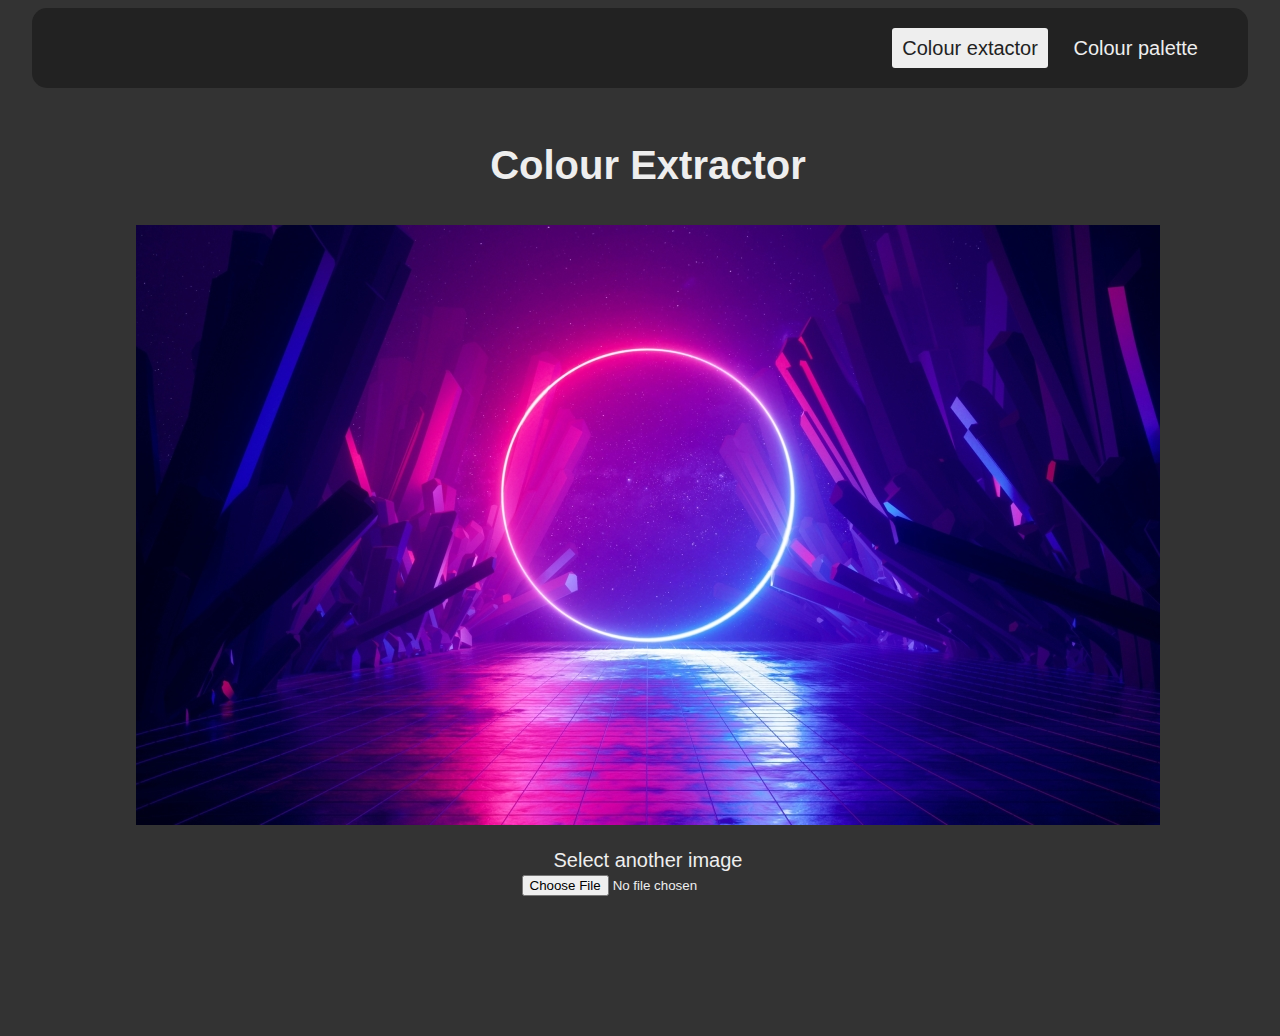
<file: index.html>
<!DOCTYPE html>
<html lang="en">

<head>
  <meta charset="UTF-8" />
  <meta http-equiv="X-UA-Compatible" content="IE=edge" />
  <meta name="viewport" content="width=device-width, initial-scale=1.0" />
  <title>Colour extactor</title>
  <link rel="stylesheet" href="main.css" />
  <link rel="stylesheet" href="aditionalStyle.css" />
  <link rel="manifest" href="./manifest.webmanifest">
</head>

<body>
  <div id="nav">
    <ul>
      <li><a class="selected" href="index.html">Colour extactor</a></li>
      <li><a href="palette.html">Colour palette</a></li>
      <!-- <li><a href="history.html">History</a></li> -->
    </ul>
  </div>
  <main>
    <h1>Colour Extractor</h1>
    <!-- <button id="btn">button</button> -->
    <p>
      <span class="box" id="pixelColor" data-label="Current Pixel"></span>
      <!-- images are from pexels.com -->
    <div id="canvas-container">
      <canvas data-src="" id="canvas"></canvas>
    </div>
    <div class="input">
      <div class="col"><span>Select another image</span>
        <input id="input" type="file" accept="image/*">
      </div>
    </div>
    </p>
    <section class="colours">
      <!-- saved colours here -->
    </section>
  </main>
  <script src="main.js" defer></script>
  <script src="imgUploader.js" defer></script>
  <script src="chroma.min.js" defer></script>
  <script src="app.js"></script>
</body>

</html>
</file>
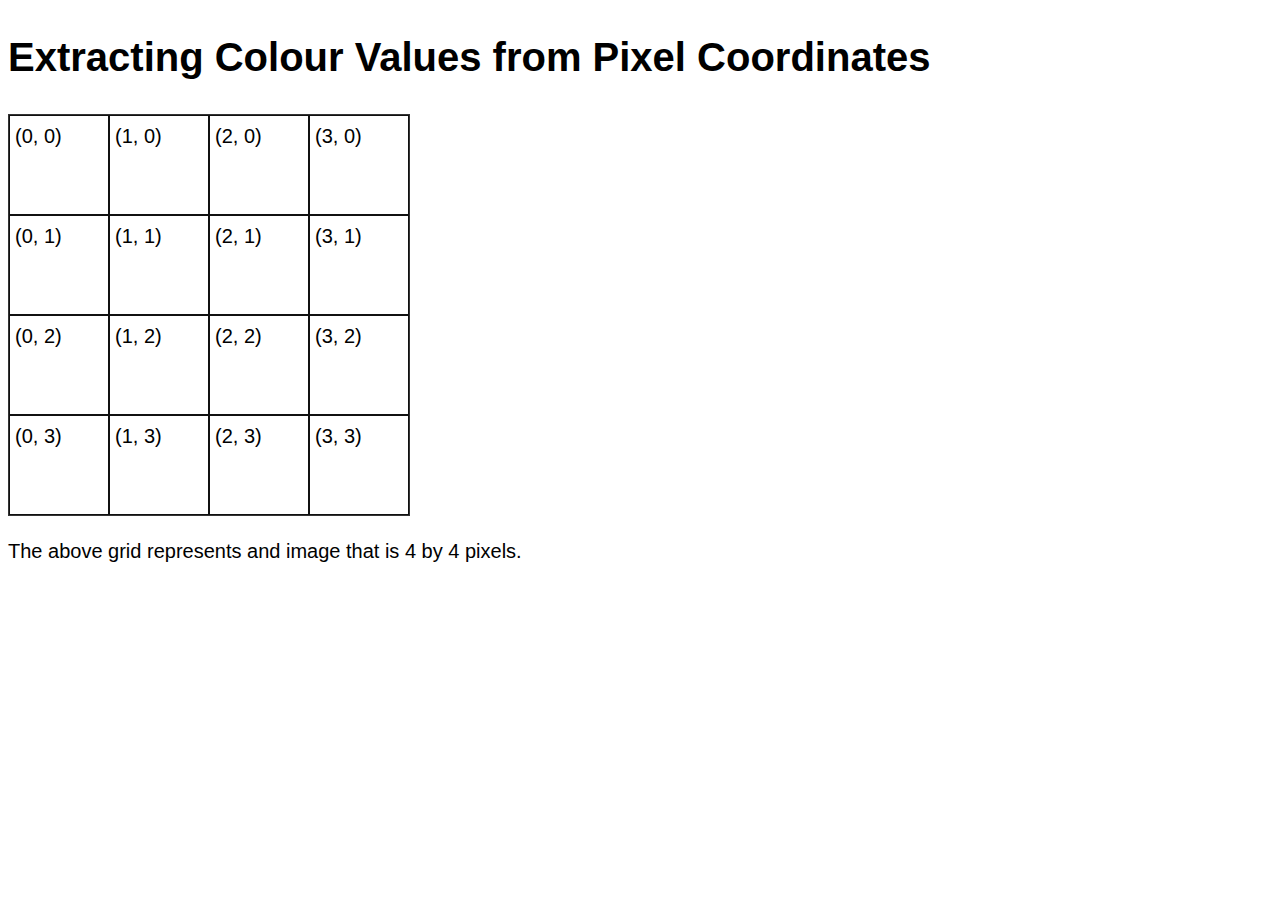
<file: grid.html>
<!DOCTYPE html>
<html lang="en">
  <head>
    <meta charset="UTF-8" />
    <meta http-equiv="X-UA-Compatible" content="IE=edge" />
    <meta name="viewport" content="width=device-width, initial-scale=1.0" />
    <title>Grid Demo</title>
    <style>
      * {
        box-sizing: border-box;
      }
      html {
        font-size: 20px;
        font-weight: 300;
        font-family: -apple-system, BlinkMacSystemFont, 'Segoe UI', Roboto,
          Oxygen, Ubuntu, Cantarell, 'Open Sans', 'Helvetica Neue', sans-serif;
        line-height: 1.5;
      }
      .grid {
        border: 1px solid #333;
        width: 402px;
        height: 402px;
        display: flex;
        flex-wrap: wrap;
      }
      .pixel {
        width: 100px;
        height: 100px;
        border: 1px solid #111;
        position: relative;
        padding: 20px 5px;
      }
      .pixel::before {
        position: absolute;
        top: 5px;
        left: 5px;
        content: '(' attr(data-coord) ')';
      }
      .pixel:hover {
        outline: 2px solid orangered;
      }
      .highlight {
        background-color: gold;
      }
    </style>
  </head>
  <body>
    <h1>Extracting Colour Values from Pixel Coordinates</h1>
    <section class="grid" data-cols="4" data-rows="4"></section>
    <p>
      The above grid represents and image that is <span id="cols"></span> by
      <span id="rows"></span> pixels.
    </p>
    <section>
      <p id="coords"></p>
      <p id="pixelPos"></p>
      <p id="arrayPos"></p>
      <p id="arraySize"></p>
    </section>
    <script>
      let grid = document.querySelector('.grid');
      let cols = grid.getAttribute('data-cols');
      let rows = grid.getAttribute('data-rows');
      //display the grid info in the paragraph below the grid
      document.getElementById('cols').textContent = cols;
      document.getElementById('rows').textContent = rows;
      //size the grid
      grid.style.width = `${cols * 100 + 2}px`;
      grid.style.height = `${rows * 100 + 2}px`;
      //build the grid based on data-rows and data-cols attributes
      for (let r = 0; r < rows; r++) {
        for (let c = 0; c < cols; c++) {
          let div = document.createElement('div');
          div.className = 'pixel';
          div.setAttribute('data-coord', `${c}, ${r}`);
          grid.append(div);
        }
      }
      //listen for mouse movement over the grid
      document.querySelector('.grid').addEventListener('mousemove', getPixel);

      function getPixel(ev) {
        let pixel = ev.target;
        //remove the old highlight class
        document.querySelector('.highlight')?.classList.remove('highlight');
        //add the highlist class to the current pixel div
        pixel.classList.add('highlight');
        let p1 = document.getElementById('coords');
        let p2 = document.getElementById('pixelPos');
        let p3 = document.getElementById('arrayPos');
        let p4 = document.getElementById('arraySize');

        let coords = pixel.getAttribute('data-coord');
        p1.textContent = `Selected pixel (${coords})`;

        let pixelPos = coords.split(', ');
        let col = Number(pixelPos[0]);
        let row = Number(pixelPos[1]);
        let pixelIndex = cols * row + col;
        p2.innerHTML = `Pixel INDEX<br/>Total columns * row + column<br/>${cols} * ${row} + ${col} = ${pixelIndex}`;

        let arrayPos = pixelIndex * 4;
        p3.innerHTML = `Pixel [r,g,b,a] values in array positions<br/>[ ${arrayPos}, ${
          arrayPos + 1
        }, ${arrayPos + 2}, ${arrayPos + 3} ]`;

        p4.innerHTML = `In the grid there are ${
          rows * cols
        } pixels.<br/>In the Array there are ${rows * cols * 4} elements.`;
      }
    </script>
  </body>
</html>
</file>
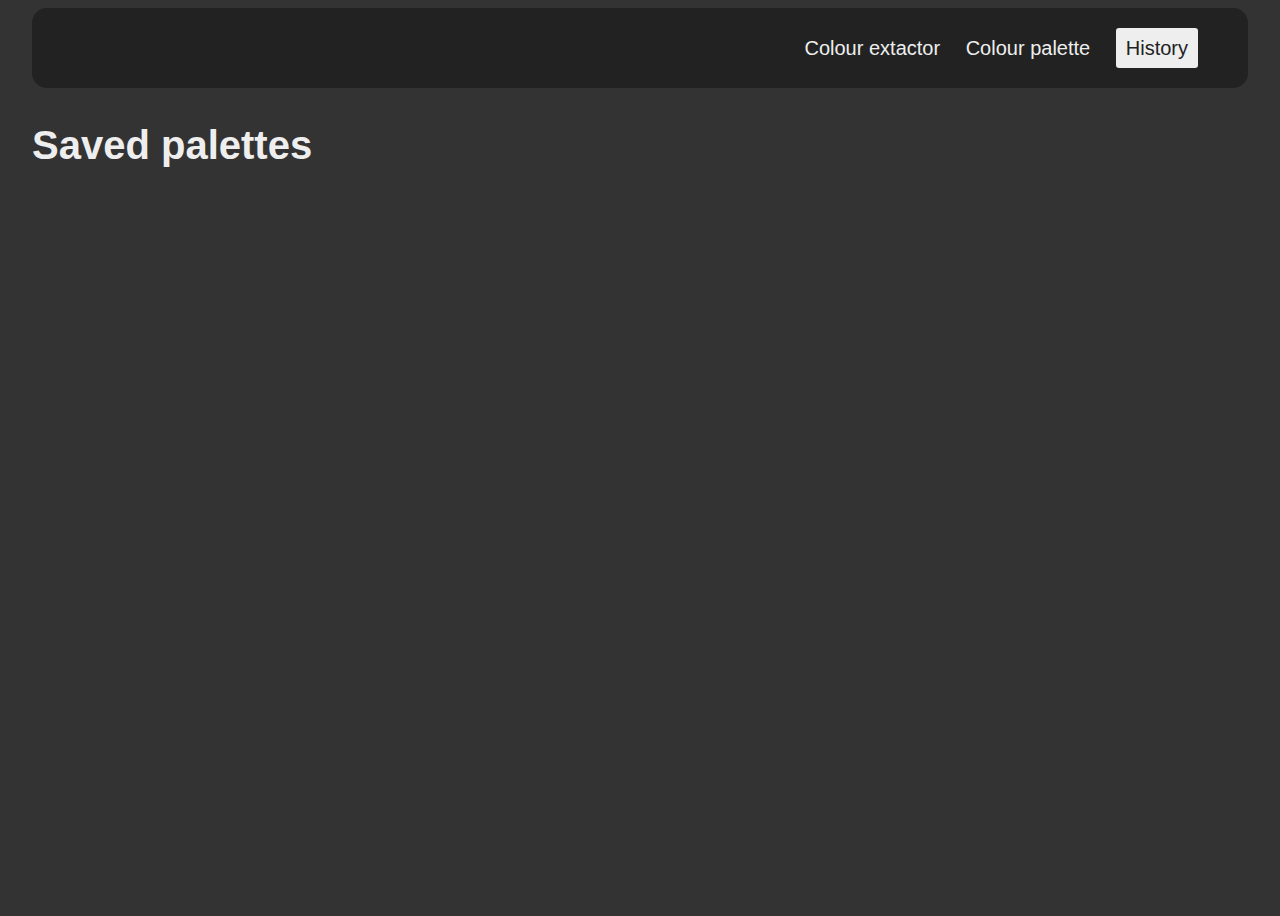
<file: history.html>
<!DOCTYPE html>
<html lang="en">

<head>
    <meta charset="UTF-8">
    <meta http-equiv="X-UA-Compatible" content="IE=edge">
    <meta name="viewport" content="width=device-width, initial-scale=1.0">
    <title>Document</title>
    <link rel="stylesheet" href="./css/history.css">
</head>

<body>
    <div id="nav">
        <ul>
            <li><a href="index.html">Colour extactor</a></li>
            <li><a href="palette.html">Colour palette</a></li>
            <li><a class="selected" href="history.html">History</a></li>
        </ul>
    </div>
    <div>
        <h1>Saved palettes</h1>
        <div class="container"></div>
    </div>
</body>
<script src="./app.js"></script>
<script src="./js/history.js"></script>
<script src="./js/moment.js"></script>
<script src="./js/chroma.min.js"></script>

</html>
</file>
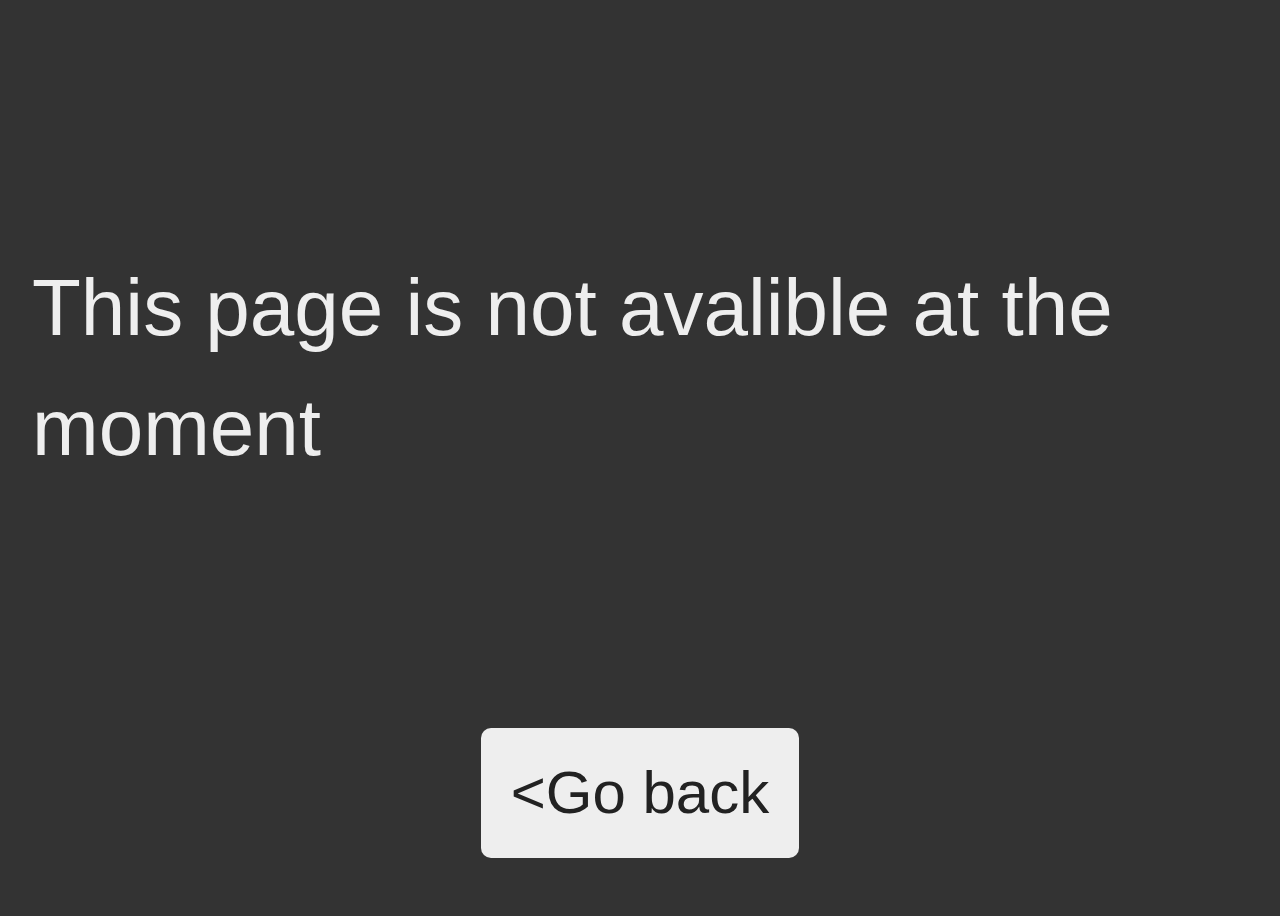
<file: offline.html>
<!DOCTYPE html>
<html lang="en">

<head>
    <meta charset="UTF-8">
    <meta http-equiv="X-UA-Compatible" content="IE=edge">
    <meta name="viewport" content="width=device-width, initial-scale=1.0">
    <title>Document</title>
    <link rel="stylesheet" href="./css/offline.css">
</head>

<body>

    <div class="histo">This page is not avalible at the moment</div>
    <div class="bc"><a class="button-light" href="./index.html">&lt;Go back</a>
    </div>
</body>
<script src="./app.js"></script>

</html>
</file>
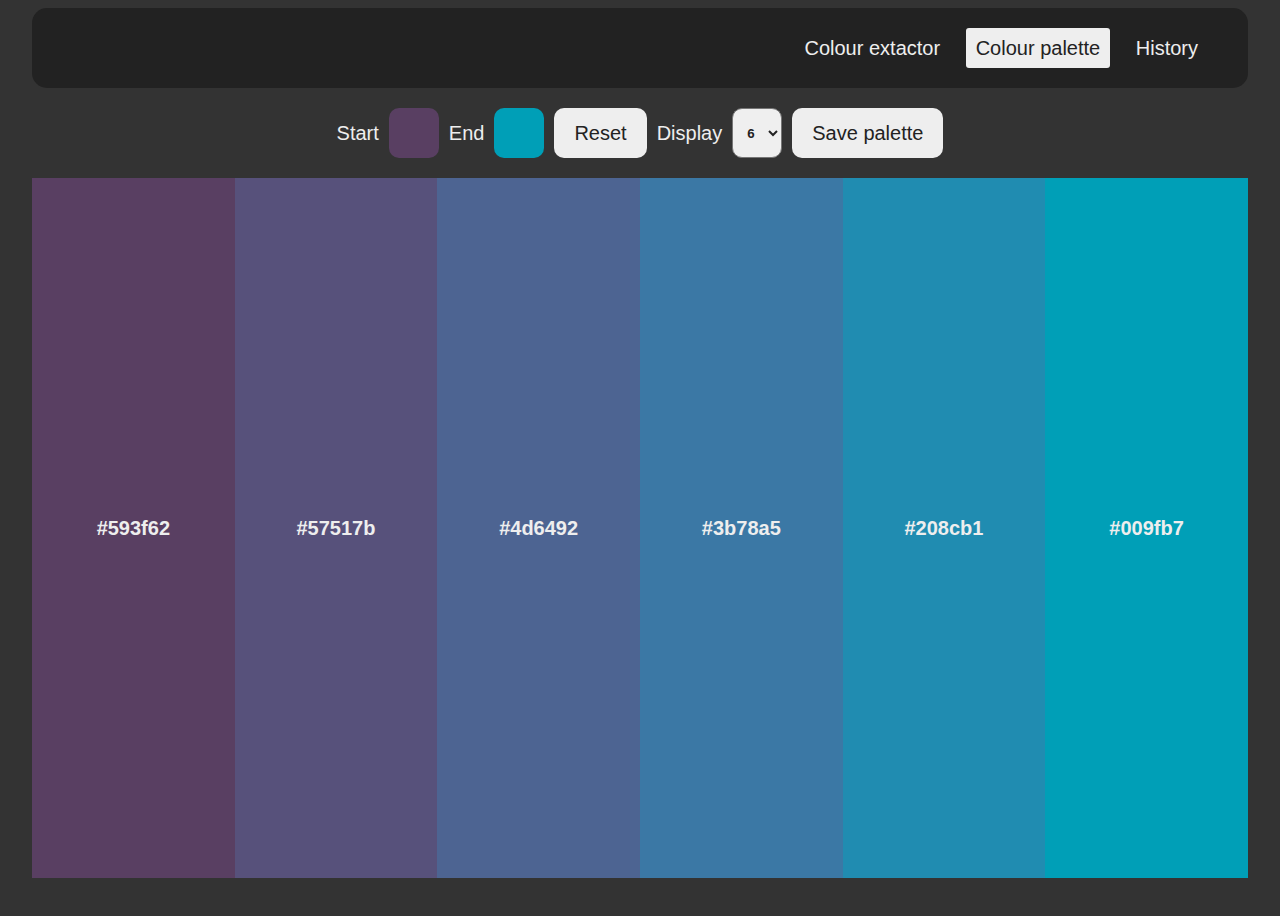
<file: palette.html>
<!DOCTYPE html>
<html lang="en">

<head>
    <meta charset="UTF-8">
    <meta http-equiv="X-UA-Compatible" content="IE=edge">
    <meta name="viewport" content="width=device-width, initial-scale=1.0">
    <title>palette</title>
    <link rel="stylesheet" href="./css/palette.css" />
</head>

<body>
    <div id="nav">
        <ul>
            <li><a href="index.html">Colour extactor</a></li>
            <li><a class="selected" href="palette.html">Colour palette</a></li>
            <li><a href="history.html">History</a></li>
        </ul>
    </div>
    <div class="controls">
        <span>Start</span>
        <div id="colour1"></div>
        <span>End</span>
        <div id="colour2"></div>
        <a href="" role="button" class="button-light" onclick="resetPalette()">Reset</a>
        <span>Display</span>
        <select class="num-selector" onchange="selected()" name="number" id="number">
            <option value="3">3</option>
            <option value="4">4</option>
            <option value="5">5</option>
            <option value="6" selected>6</option>
            <option value="7">7</option>
            <option value="8">8</option>
        </select>
        <a href="javascript:void(0)" onclick="saveCurrentPalette()" class="button-light">Save palette</a>
    </div>
    <div class="palette-container"></div>
    <script src="./js/palette.js" defer></script>
    <script src="./js/chroma.min.js" defer></script>
    <script src="./app.js"></script>
</body>

</html>
</file>
<file: main.css>
html {
  font-size: 20px;
  font-weight: 300;
  font-family: -apple-system, BlinkMacSystemFont, 'Segoe UI', Roboto, Oxygen,
    Ubuntu, Cantarell, 'Open Sans', 'Helvetica Neue', sans-serif;
  line-height: 1.5;
}
body {
  min-height: 100vh;
  background-color: #333;
  color: #eee;
  width: 95vw;
  margin-left: auto;
  margin-right: auto;
}
header,
main,
footer {
  background-color: #333;
  width: 90vw;
  min-height: 100vh;
  padding: 1rem 2rem;
  margin: 0 auto;
}
header h1 {
  color: orange;
}
header h2 {
  color: orangered;
}
p {
  line-height: 1.7;
  margin: 1.5rem 0;
}

main p canvas {
  border: 1px solid #eee;
}


.box {
  font-weight: 400;
  border-radius: 5px;
  width: 150px;
  height: 150px;
  /* border: 1px solid #eee; */
  display: inline-block;
  /* background-color: attr('data-color'); */
  position: relative;
  margin: 5px;
  /* text-shadow: 2px 2px 5px black; */
}

.box::before {
  font-weight: 400;
  color: #eee;
  /* background-color: #222; */
  width: 50% !important;
  border-radius: 3px;
  padding: 5px 10px;
  opacity: 80%;
  /* text-shadow: 0 0 2px #000, 0 0 2px #000, 0 0 1px #000; */
  font-size: 0.8rem;
  content: attr(data-label);
  /* position: absolute; */
  width: 150px;
  top: 5px;
  left: 5px;
}
.box::after {
  font-weight: 400;
  color: #fff;
  background-color: #222;
  width: 40% !important;
  border-radius: 3px;
  padding: 5px 10px;
  opacity: 80%;
  /* text-shadow: 0 0 2px #000, 0 0 2px #000, 0 0 1px #000; */
  font-size: 0.8rem;
  content: attr(data-color);
  position: absolute;
  width: 150px;
  bottom: 5px;
  left: 5px;
}
</file>
<file: aditionalStyle.css>
#canvas-container {
    max-width: 1200px;
    max-height: 600px;
    overflow: scroll;
    text-align: center;
    margin-left: auto;
    margin-right: auto;
    display: none;
}

#pixelColor {
    display: none;
}

.selected {
    background-color: #eee;
    color: #222 !important;
    display: block;
    padding: 5px 10px;
    border-radius: 3px;
}


#nav ul li {
    display: inline-block;
    margin-right: 20px;
}

#nav {
    display: flex;
    justify-content: end;
    background-color: #222;
    border-radius: 15px;
    padding-right: 30px;
}

#nav ul li a {
    color: #eee;
    text-decoration: none;
    font-weight: 500;
}

h1 {
    text-align: center;
    font-weight: 600;
}

.input {
  display: flex;
  justify-content: center;
  margin-top: 20px;
}

.col {
    display: flex;
    flex-direction: column;
    text-align: center;
    font-weight: 400;
}

.options {
    background-color: #222;
}

.controls {
    background-color: #222;
    margin: 3px 5px;
    text-decoration: none;
    color: #eee;
    padding: 0px 5px;
    border-radius: 3px;
    opacity: 80%;
}
</file>
<file: css/history.css>
body {
    min-height: 100vh;
    background-color: #333;
    color: #eee;
  }

  body {
    width: 95vw;
    margin-left: auto;
    margin-right: auto;
}

.histo {
    display: flex;
    align-items: center;
    justify-content: center;
    height: 80vh;
    font-size: 80px;
    font-weight: 500;
}

.palette-container {
    width: 800px;
    height: 200px;
    background-color: #333;
    border-radius: 20px;
}

.pal-cont {
    border-radius: 5px;
    display: flex;
    overflow: hidden;
    margin-bottom: 50px;
}

.color-box {
    min-height: 200px;
    display: flex;
    align-items: center;
    justify-content: center;
    font-weight: 700;
}

.col-cont {
    float: left;

}

.text-dark{
    color: #222;
}

.gen-cont {
    max-width: 70%;
    margin-left: auto;
    margin-right: auto;
}

#nav ul li {
    display: inline-block;
    margin-right: 20px;
}

#nav {
    display: flex;
    justify-content: end;
    background-color: #222;
    border-radius: 15px;
    padding-right: 30px;
}

#nav ul li a {
    color: #eee;
    text-decoration: none;
    font-weight: 500;
}

html {
    font-size: 20px;
    font-weight: 300;
    font-family: -apple-system, BlinkMacSystemFont, 'Segoe UI', Roboto, Oxygen,
      Ubuntu, Cantarell, 'Open Sans', 'Helvetica Neue', sans-serif;
    line-height: 1.5;
  }

.selected {
    background-color: #eee;
    color: #222 !important;
    display: block;
    padding: 5px 10px;
    border-radius: 3px;
}

.controls div{
 display: inline-block;
}

.controls {
    /* background-color: #eee; */
    display: flex;
    justify-content: center;
    padding: 20px 0px;
    /* color: #222; */
    font-weight: 500;
    border-radius: 15px;
}

.controls * {
    margin: 0px 5px;
}

.controls a{
    display: flex;
        align-items: center;
}


.controls span{
    display: flex;
        align-items: center;
}

.button-light {
    padding: 0px 20px;
    background-color: #eee;
    color: #222;
    border-radius: 10px;
    font-weight: 500; 
    text-decoration: none;
}
</file>
<file: css/offline.css>
body {
    min-height: 100vh;
    background-color: #333;
    color: #eee;
  }

  body {
    width: 95vw;
    margin-left: auto;
    margin-right: auto;
}

.button-light {
    padding: 20px 30px;
    background-color: #eee;
    color: #222;
    border-radius: 10px;
    font-weight: 500; 
    text-decoration: none;
    font-size: 3em;
}

.bc {
    display: flex;
    align-items: center;
    justify-content: center;
}

.histo {
    display: flex;
    align-items: center;
    justify-content: center;
    height: 80vh;
    font-size: 80px;
    font-weight: 500;
}

#nav ul li {
    display: inline-block;
    margin-right: 20px;
}

#nav {
    display: flex;
    justify-content: end;
    background-color: #222;
    border-radius: 15px;
    padding-right: 30px;
}

#nav ul li a {
    color: #eee;
    text-decoration: none;
    font-weight: 500;
}

html {
    font-size: 20px;
    font-weight: 300;
    font-family: -apple-system, BlinkMacSystemFont, 'Segoe UI', Roboto, Oxygen,
      Ubuntu, Cantarell, 'Open Sans', 'Helvetica Neue', sans-serif;
    line-height: 1.5;
  }

.selected {
    background-color: #eee;
    color: #222 !important;
    display: block;
    padding: 5px 10px;
    border-radius: 3px;
}

.controls div{
 display: inline-block;
}

.controls {
    /* background-color: #eee; */
    display: flex;
    justify-content: center;
    padding: 20px 0px;
    /* color: #222; */
    font-weight: 500;
    border-radius: 15px;
}

.controls * {
    margin: 0px 5px;
}

.controls a{
    display: flex;
        align-items: center;
}


.controls span{
    display: flex;
        align-items: center;
}
</file>
<file: css/palette.css>
#colour1, #colour2{
    width: 50px;
    height: 50px;
    border-radius: 10px;
}

body {
    min-height: 100vh;
    background-color: #333;
    color: #eee;
  }

  .palette-container {
      height: 700px;
      background-color: #333;
  }

  body {
    width: 95vw;
    margin-left: auto;
    margin-right: auto;
}

.color-holder {
height: 700px;
float: left;
display: flex;
align-items: center;
justify-content: center;
font-weight: 700;
}

#nav ul li {
    display: inline-block;
    margin-right: 20px;
}

#nav {
    display: flex;
    justify-content: end;
    background-color: #222;
    border-radius: 15px;
    padding-right: 30px;
}

#nav ul li a {
    color: #eee;
    text-decoration: none;
    font-weight: 500;
}

html {
    font-size: 20px;
    font-weight: 300;
    font-family: -apple-system, BlinkMacSystemFont, 'Segoe UI', Roboto, Oxygen,
      Ubuntu, Cantarell, 'Open Sans', 'Helvetica Neue', sans-serif;
    line-height: 1.5;
  }

.selected {
    background-color: #eee;
    color: #222 !important;
    display: block;
    padding: 5px 10px;
    border-radius: 3px;
}

.controls div{
 display: inline-block;
}

.controls {
    /* background-color: #eee; */
    display: flex;
    justify-content: center;
    padding: 20px 0px;
    /* color: #222; */
    font-weight: 500;
    border-radius: 15px;
}

.controls * {
    margin: 0px 5px;
}

.controls a{
    display: flex;
        align-items: center;
}


.controls span{
    display: flex;
        align-items: center;
}

.button-light {
    padding: 0px 20px;
    background-color: #eee;
    color: #222;
    border-radius: 10px;
    font-weight: 500; 
    text-decoration: none;
}

.num-selector {
    padding: 0px 10px;
    font-weight: 850;
    border-radius: 10px;
    display: block;
    color: #222;
}

.text-dark{
    color: #222;
}
</file>
